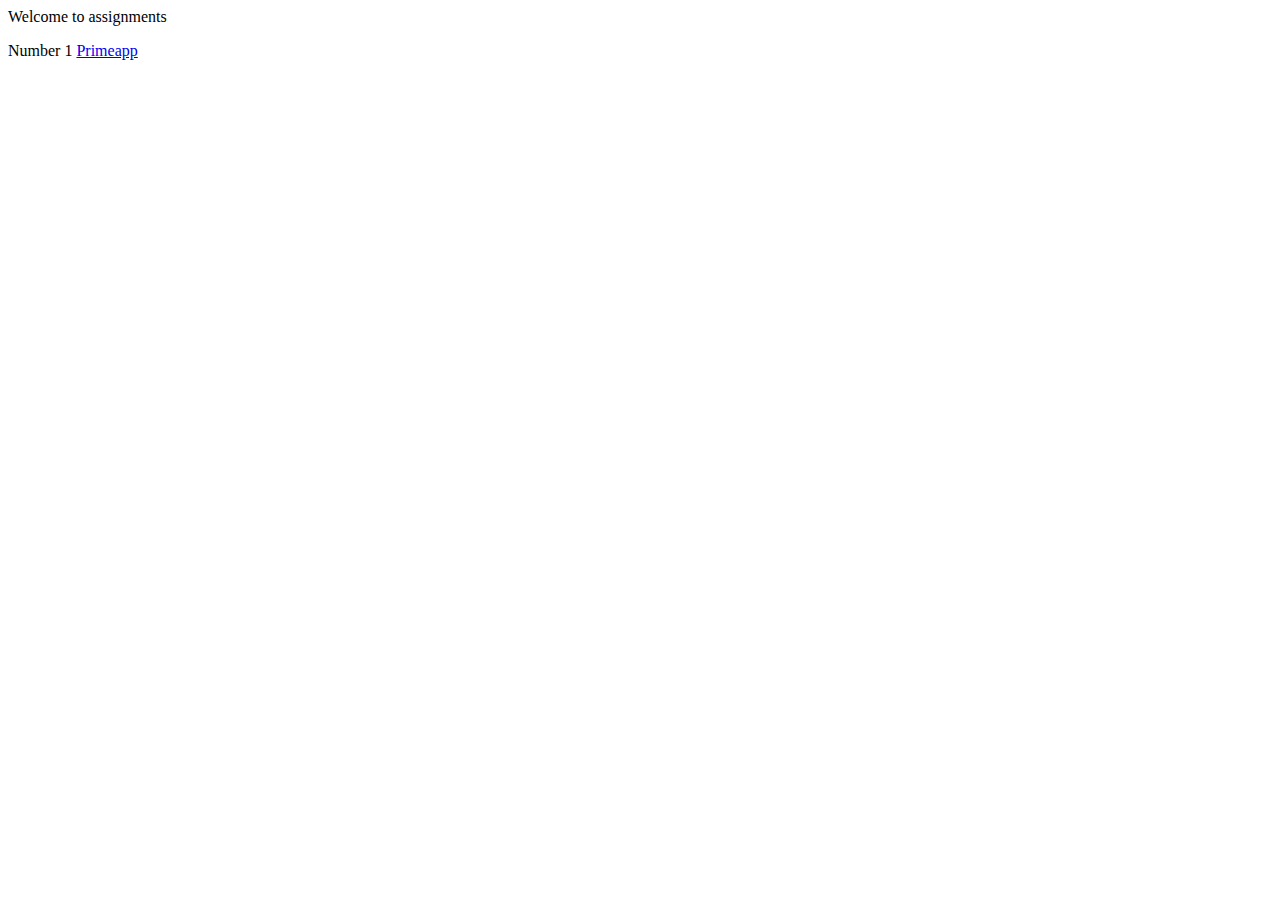
<file: index.html>
<!DOCTYPE html>
<html lang="en">
<head>
   <meta charset="UTF-8">
   <meta http-equiv="X-UA-Compatible" content="IE=edge">
   <meta name="viewport" content="width=device-width, initial-scale=1.0">
   <title>Assignments || CodeKing Academy</title>
</head>
<body>
   Welcome to assignments

   <p>Number 1 <a href="/primeapp">Primeapp</a></p>
</body>
</html>
</file>
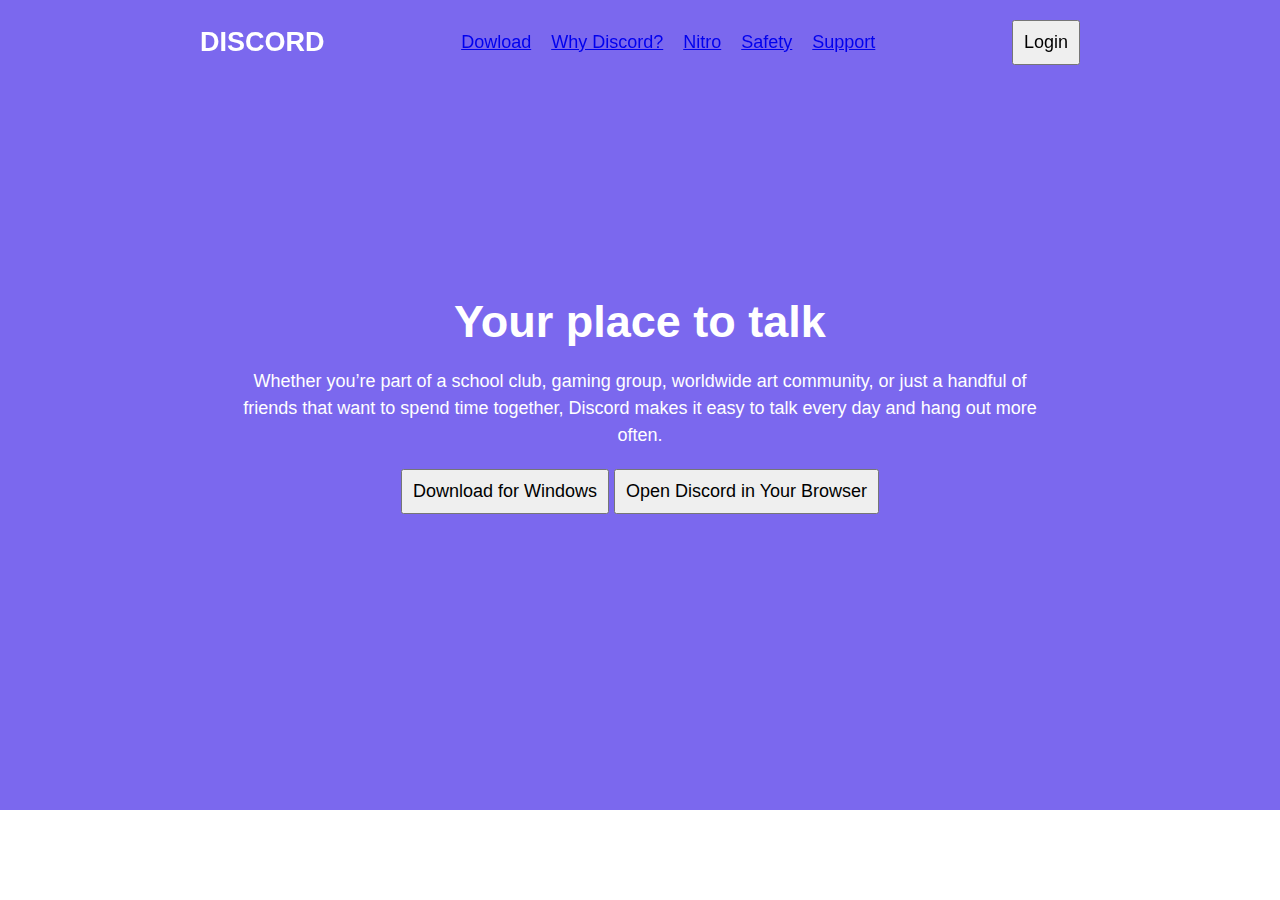
<file: discord_clone_example/index.html>
<!DOCTYPE html>
<html lang="en">

<head>
   <link rel="stylesheet" href="tobylala.css">
</head>

<body>
   <header>
      <h1>DISCORD</h1>
      <nav>
         <ul>
            <li><a href="#">Dowload</a></li>
            <li><a href="#">Why Discord?</a></li>
            <li><a href="#">Nitro</a></li>
            <li><a href="#">Safety</a></li>
            <li><a href="#">Support</a></li>
         </ul>
      </nav>
      <button>Login</button>
   </header>
   <section>
      <h1>Your place to talk</h1>
      <p>Whether you’re part of a school club, gaming group, worldwide art community, or just a handful of friends that want to spend time together, Discord makes it easy to talk every day and hang out more often.</p>
      <div>
         <button>Download for Windows</button>
         <button>Open Discord in Your Browser</button>
      </div>
   </section>
</body>

</html>
</file>
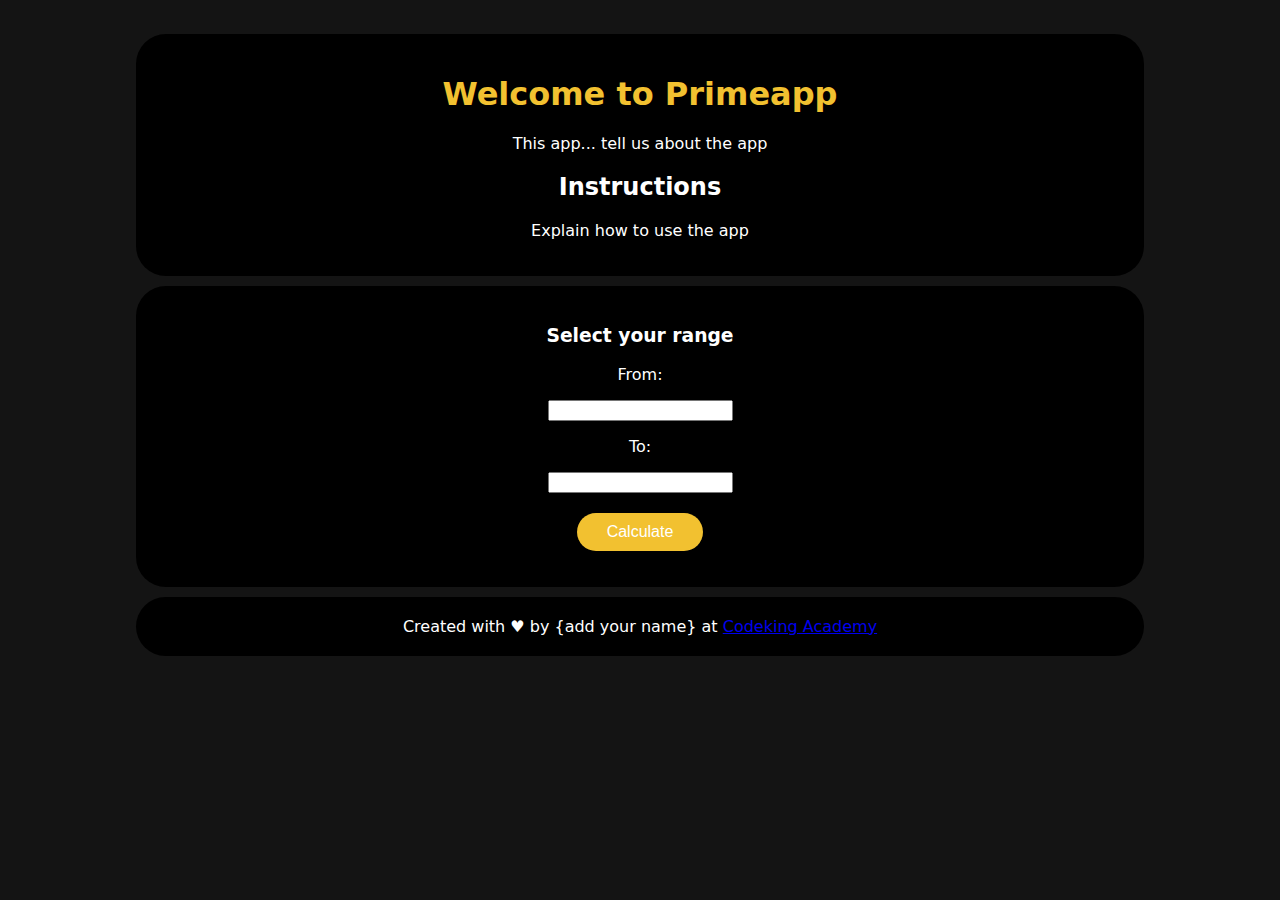
<file: primeapp/index.html>
<!Doctype HTML>
<html>
<head>
<title>Primeapp</title>
<link rel="stylesheet" href="style.css">
</head>
<body>

<header>
<h1>Welcome to Primeapp</h1>
<p>This app... tell us about the app</p>
<h2>Instructions</h2>
<p>Explain how to use the app</p>
</header>

<main>
<form>
<h3>Select your range</h3>
<label id="range-start">
<p>From:</p>
<input type="number">
</label>
<label id="range-stop">
<p>To:</p>
<input type="number">
</label>
</form>
<button id="button">Calculate</button>
<p id="answers"></p>
</main>

<footer> Created with ♥ by {add your name} at <a href="codekingacademy.com">Codeking Academy</a></footer>

<script src="script.js"></script>
</body>
</html>
</file>
<file: discord_clone_example/tobylala.css>
*, *::after, *::before{
   margin: 0;
   padding: 0;
   box-sizing: border-box;
   font: inherit;
}

body{
   color: white;
   font-family: sans-serif;
   font-size: 18px;
}
header{
   width: 100%;
   display: flex;
   justify-content: space-between;
   align-items: center;
   padding: 20px 200px;
   position: fixed;
   top: 0; left: 0;
}
ul{
   display: flex;
   gap: 20px;
}
li{
   list-style-type: none;
}

section{
   width: 100%;
   height: 90vh;
   display: flex;
   flex-direction: column;
   justify-content: center;
   align-items: center;
   background-color: mediumslateblue;
}

h1{
   font-size: 1.5em;
   font-weight: 700;
}

section > h1{
   font-size: 2.5em;
}

p{
   width: 90%;
   margin: 20px 0;
   max-width: 800px;
   text-align: center;
   line-height: 1.5em;
}

button{
   padding: 10px;
}
</file>
<file: primeapp/style.css>
body{
background-color: #141414;
color: #ffffff;
padding: 2% 10%;
text-align: center;
font-family: 'sans-serif', roboto, sans;
}

header, main, footer{
background-color: #000000;
padding: 20px;
margin-bottom: 10px;
border-radius: 30px;
}

h1{
color: #f2c130;
}

button{
font-size: 12pt;
color: white;
background-color: #f2c130;
padding: 10px 30px;
border: none;
border-radius: 40px;
margin-top: 20px;
}

button:hover{
background-color: #141414;
}
</file>
